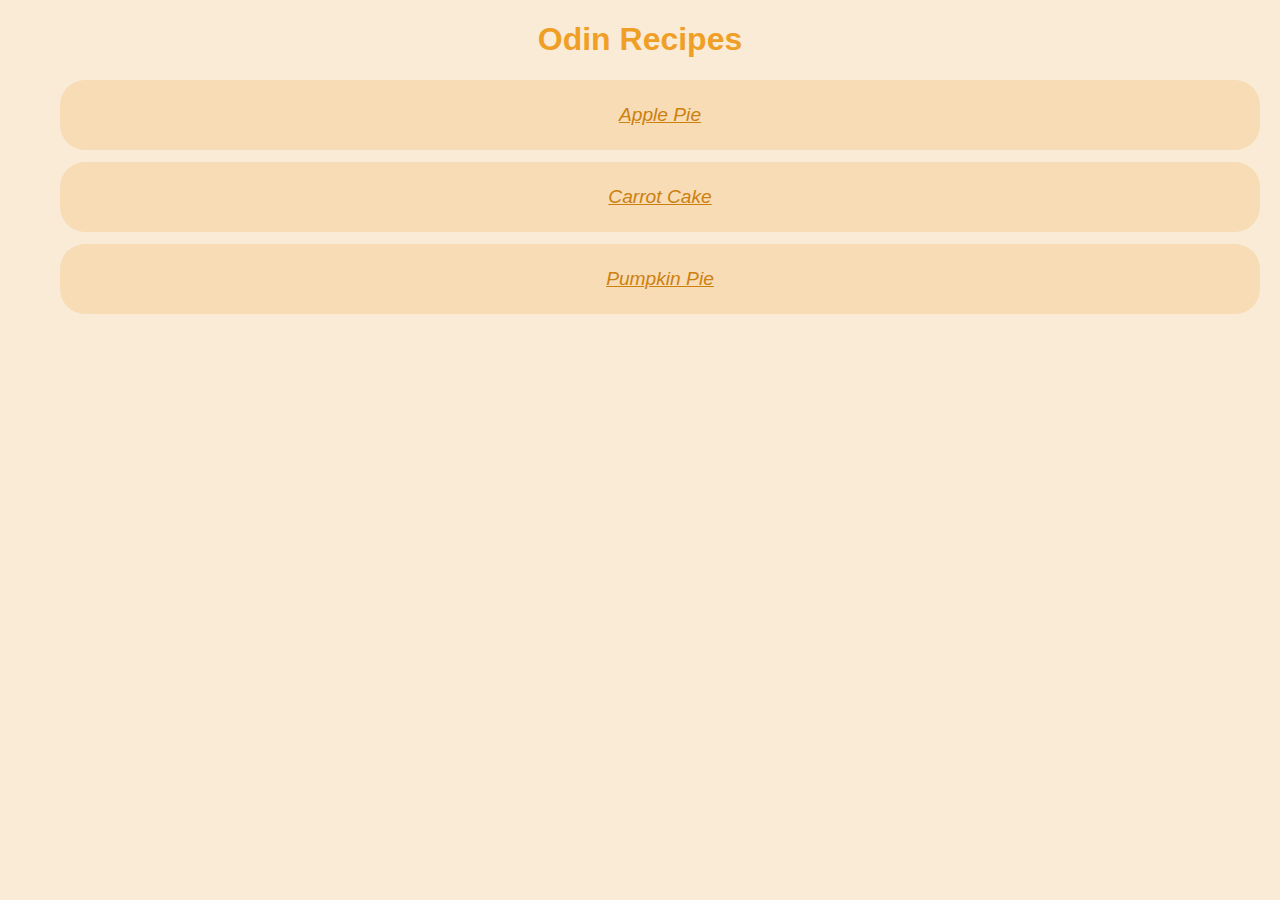
<file: index.html>
<!DOCTYPE html>
<html lang="en">
<head>
    <meta charset="UTF-8">
    <meta name="viewport" content="width=device-width, initial-scale=1.0">
    <title>Recipes Webpage</title>
    <link href="CSS/main-style.css" rel="stylesheet">
</head>
<body>
    <h1>Odin Recipes</h1>
    <ul>
      <li><a href="recipes/apple-pie.html">Apple Pie</a></li>
      <li><a href="recipes/carrot-cake.html">Carrot Cake</a></li>
      <li><a href="recipes/pumpkin-pie.html">Pumpkin Pie</a></li>
    </ul>
</body>
</html>
</file>
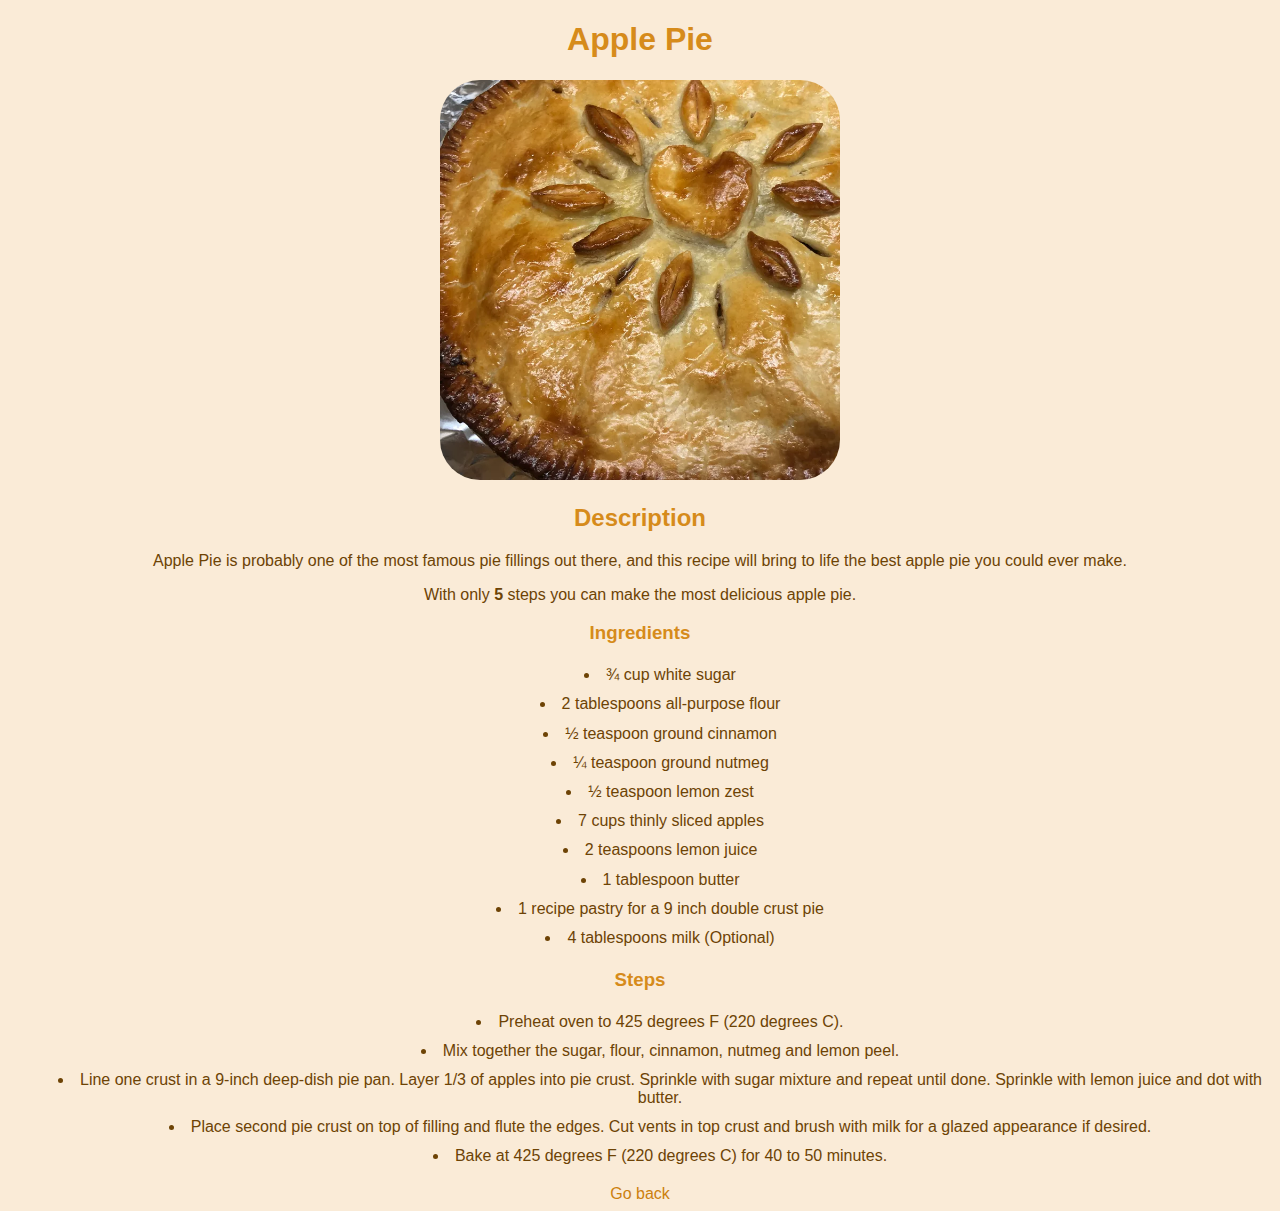
<file: recipes/apple-pie.html>
<!DOCTYPE html>
<html lang="en">
<head>
    <meta charset="UTF-8">
    <meta name="viewport" content="width=device-width, initial-scale=1.0">
    <title>Recipe</title>
    <link href="../CSS/page-style.css" rel="stylesheet">
</head>
<body>

    <h1>Apple Pie</h1>
    <img src="../img/apple-pie-img.webp" alt="Apple Pie" height="400" width="400">

    <h2>Description</h2>
    <p>
        Apple Pie is probably one of the most famous pie fillings out there, and this recipe will bring to life the best apple pie you could ever make.
    </p>
    <p>
        With only <strong>5</strong> steps you can make the most delicious apple pie.
    </p>

    <strong><h3>Ingredients</h3></strong>
    <ul>
        <li>¾ cup white sugar</li>
        <li>2 tablespoons all-purpose flour</li>
        <li>½ teaspoon ground cinnamon</li>
        <li>¼ teaspoon ground nutmeg</li>
        <li>½ teaspoon lemon zest</li>
        <li>7 cups thinly sliced apples</li>
        <li>2 teaspoons lemon juice</li>
        <li>1 tablespoon butter</li>
        <li>1 recipe pastry for a 9 inch double crust pie</li>
        <li>4 tablespoons milk (Optional)</li>
    </ul>

    <strong><h3>Steps</h3></strong>
    <ol>
        <li>Preheat oven to 425 degrees F (220 degrees C).</li>

        <li>Mix together the sugar, flour, cinnamon, nutmeg and lemon peel.</li>

        <li>Line one crust in a 9-inch deep-dish pie pan. Layer 1/3 of apples into pie crust. Sprinkle with sugar mixture and repeat until done. Sprinkle with lemon juice and dot with butter.</li>

        <li>Place second pie crust on top of filling and flute the edges. Cut vents in top crust and brush with milk for a glazed appearance if desired.</li>

        <li>Bake at 425 degrees F (220 degrees C) for 40 to 50 minutes.</li>
        
    </ol>

    <footer><a href="../index.html">Go back</a></footer>

</body>
</html>
</file>
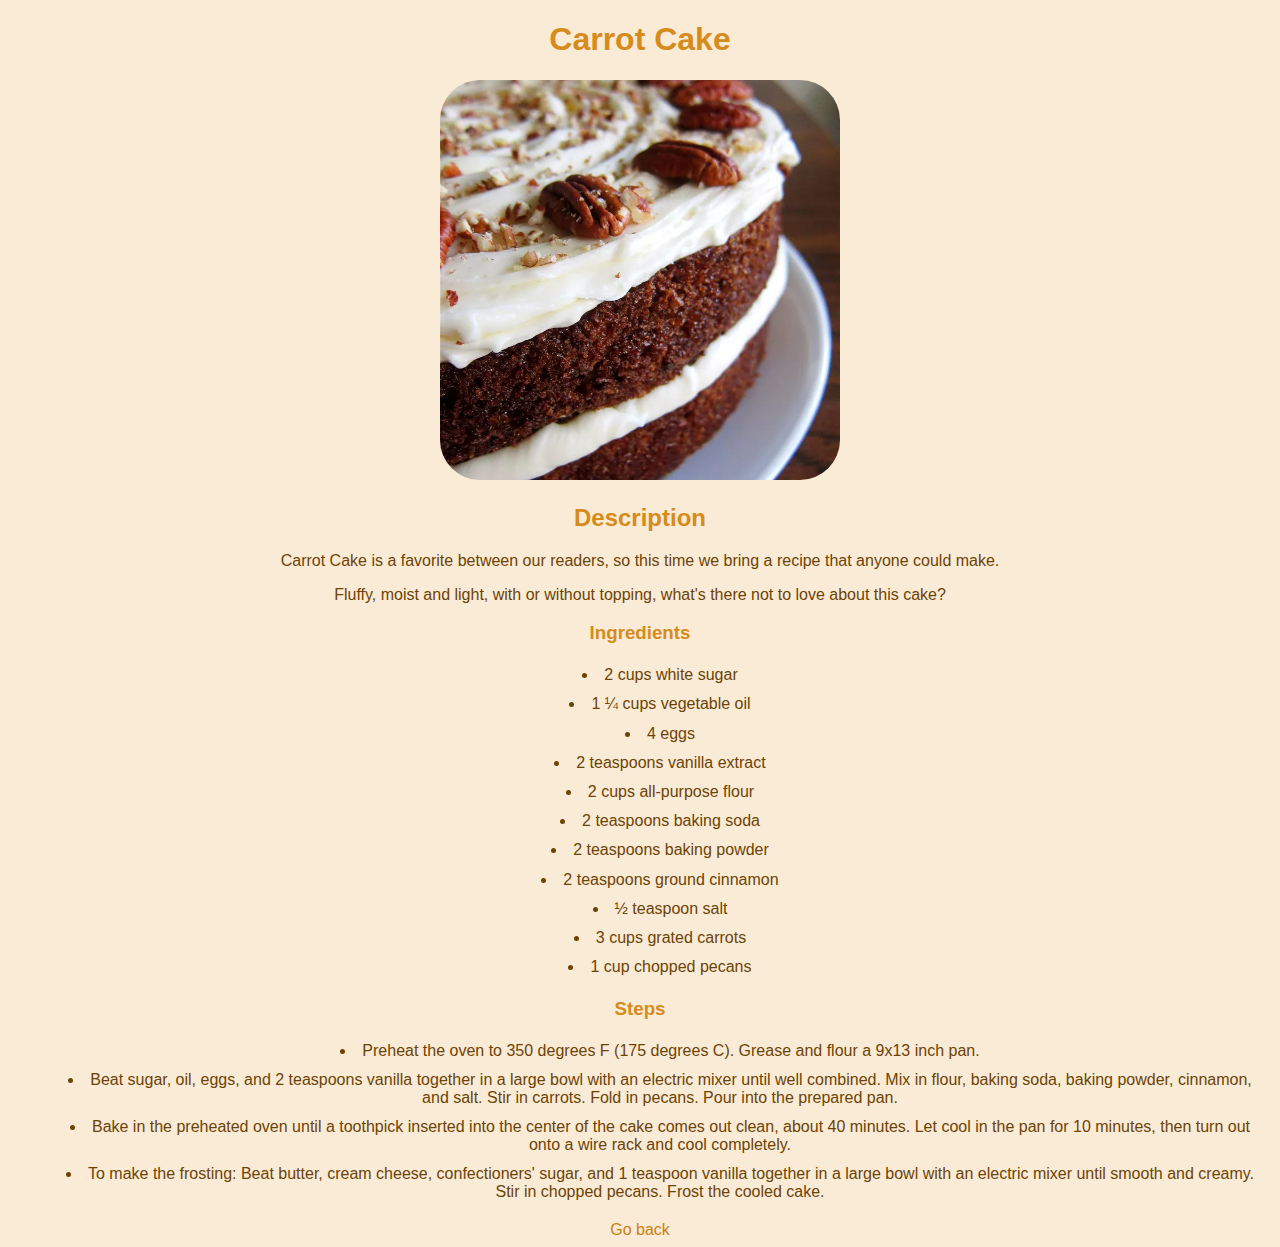
<file: recipes/carrot-cake.html>
<!DOCTYPE html>
<html lang="en">
<head>
    <meta charset="UTF-8">
    <meta name="viewport" content="width=device-width, initial-scale=1.0">
    <title>Recipe</title>
    <link href="../CSS/page-style.css" rel="stylesheet">
</head>
<body>

    <h1>Carrot Cake</h1>
    <img src="../img/carrot-cake-img.webp" alt="Carrot Cake" height="400" width="400">

    <h2>Description</h2>
    <p>Carrot Cake is a favorite between our readers, so this time we bring a recipe that anyone could make.</p>
    <p>Fluffy, moist and light, with or without topping, what's there not to love about this cake?</p>

    <h3>Ingredients</h3>
    <ul>
        <li>2 cups white sugar</li>
        <li>1 ¼ cups vegetable oil</li>
        <li>4 eggs</li>
        <li>2 teaspoons vanilla extract</li>
        <li>2 cups all-purpose flour</li>
        <li>2 teaspoons baking soda</li>
        <li>2 teaspoons baking powder</li>
        <li>2 teaspoons ground cinnamon</li>
        <li>½ teaspoon salt</li>
        <li>3 cups grated carrots</li>
        <li>1 cup chopped pecans</li>
    </ul>

    <h3>Steps</h3>
    <ol>
        <li>Preheat the oven to 350 degrees F (175 degrees C). Grease and flour a 9x13 inch pan.</li>

        <li>Beat sugar, oil, eggs, and 2 teaspoons vanilla together in a large bowl with an electric mixer until well combined. Mix in flour, baking soda, baking powder, cinnamon, and salt. Stir in carrots. Fold in pecans. Pour into the prepared pan.</li>
            
        <li>Bake in the preheated oven until a toothpick inserted into the center of the cake comes out clean, about 40 minutes. Let cool in the pan for 10 minutes, then turn out onto a wire rack and cool completely.</li>
            
        <li>To make the frosting: Beat butter, cream cheese, confectioners' sugar, and 1 teaspoon vanilla together in a large bowl with an electric mixer until smooth and creamy. Stir in chopped pecans. Frost the cooled cake.</li>
    </ol>

    <footer><a href="../index.html">Go back</a></footer>

</body>
</html>
</file>
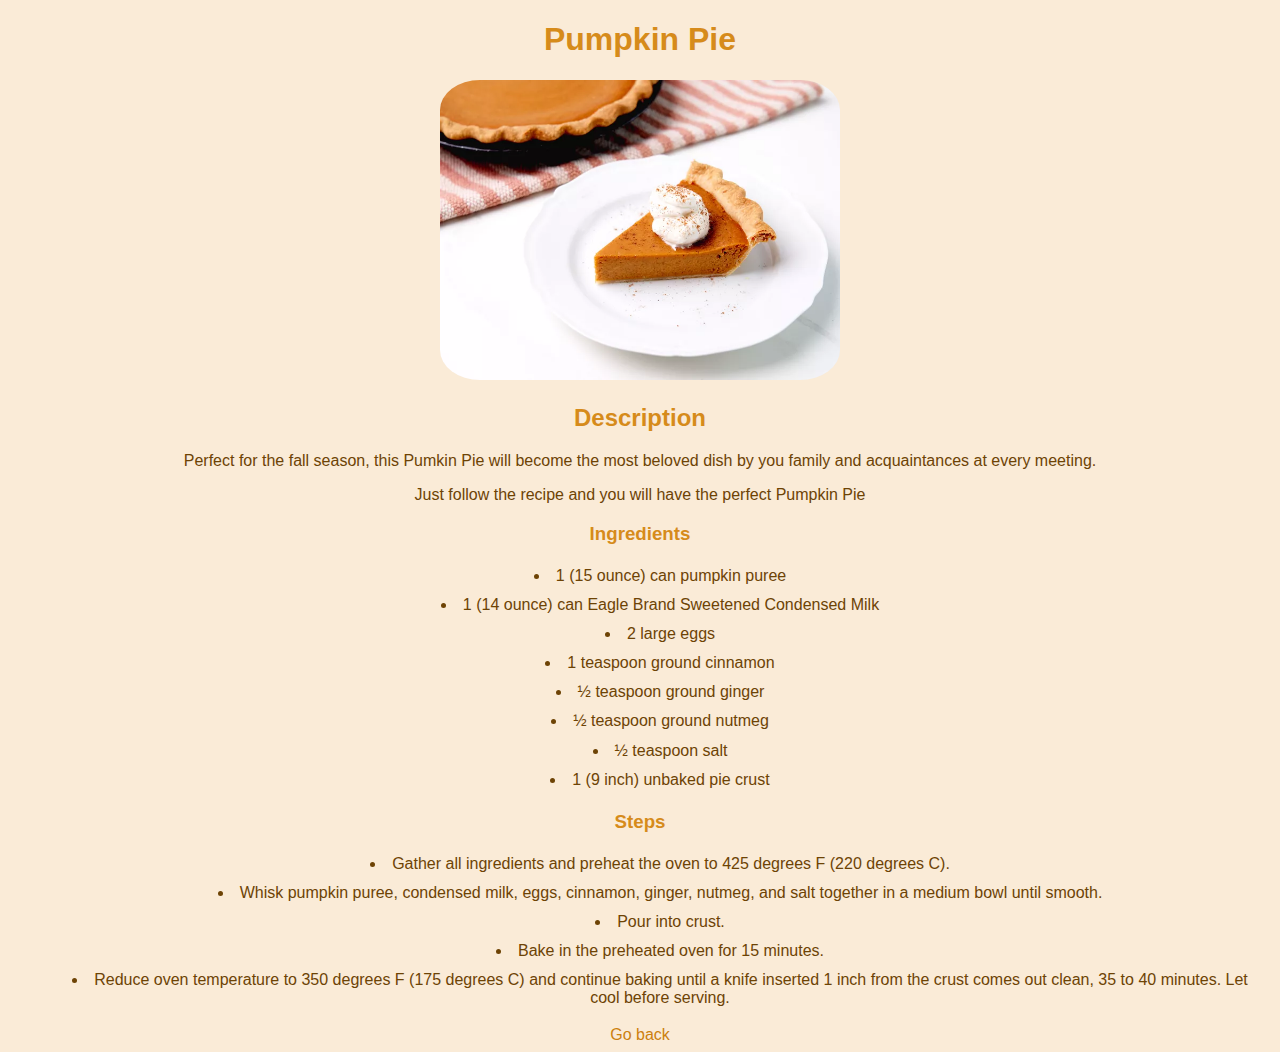
<file: recipes/pumpkin-pie.html>
<!DOCTYPE html>
<html lang="en">
<head>
    <meta charset="UTF-8">
    <meta name="viewport" content="width=device-width, initial-scale=1.0">
    <title>Recipe</title>
    <link href="../CSS/page-style.css" rel="stylesheet">
</head>
<body>

    <h1>Pumpkin Pie</h1>
    <img src="../img/pumpkin-pie-img.webp" alt="Pumpkin Pie" height="400" width="400">

    <h2>Description</h2>
    <p>Perfect for the fall season, this Pumkin Pie will become the most beloved dish by you family and acquaintances at every meeting.</p>
    <p>Just follow the recipe and you will have the perfect Pumpkin Pie</p>

    <h3>Ingredients</h3>
    <ul>
        <li>1 (15 ounce) can pumpkin puree</li>
        <li>1 (14 ounce) can Eagle Brand Sweetened Condensed Milk</li>
        <li>2 large eggs</li>
        <li>1 teaspoon ground cinnamon</li>
        <li>½ teaspoon ground ginger</li>
        <li>½ teaspoon ground nutmeg</li>
        <li>½ teaspoon salt</li>
        <li>1 (9 inch) unbaked pie crust</li>
    </ul>

    <h3>Steps</h3>
    <ol>
        <li>Gather all ingredients and preheat the oven to 425 degrees F (220 degrees C).</li>
        <li>Whisk pumpkin puree, condensed milk, eggs, cinnamon, ginger, nutmeg, and salt together in a medium bowl until smooth.</li>
        <li>Pour into crust.</li>
        <li>Bake in the preheated oven for 15 minutes.</li>
        <li>Reduce oven temperature to 350 degrees F (175 degrees C) and continue baking until a knife inserted 1 inch from the crust comes out clean, 35 to 40 minutes. Let cool before serving.</li>
    </ol>

    <footer><a href="../index.html">Go back</a></footer>

</body>
</html>
</file>
<file: CSS/main-style.css>
/* || GENERAL STYLE*/

html {
    font-family: 'Segoe UI', Tahoma, Geneva, Verdana, sans-serif;
    text-align: center;
    background-color: antiquewhite;
}

/* || LISTS */

ul {
    list-style: inside none;
    font-size: 1.2em;
    font-style: oblique;
}

li {
    padding: 24px 0;
    margin: 12px;
    background-color: rgba(238, 158, 39, 0.185);
    border-radius: 25px;
}

/* || COLORS */

h1 {
    color:rgb(240, 159, 38);
}

a {
    color: rgb(204, 128, 14);
    
}

a:hover {
    color:darkslategray;
}

a:active {
    color: midnightblue;
}
</file>
<file: CSS/page-style.css>
/*|| GENERAL STYLE */

html {
    text-align: center;
    font-family: 'Segoe UI', Tahoma, Geneva, Verdana, sans-serif;
    background-color: antiquewhite;
    color: rgb(109, 67, 5);
}

/*|| LISTS*/

ul, ol{
    list-style:inside;
}

li{
    padding: 0.2em 0.2em;
    margin: 0.3em;
}


/* || COLORS */

h1, h2, h3 {
    color:rgb(214, 139, 27);
}

a {
    color: rgb(204, 128, 14);
    text-decoration: none;
}

a:hover {
    color:darkslategray;
}

a:active {
    color: midnightblue;
}

/*|| IMGS */

img{
    border-radius: 10%;
    width: 400px;
    height: auto;
    display: inline;
}
</file>
